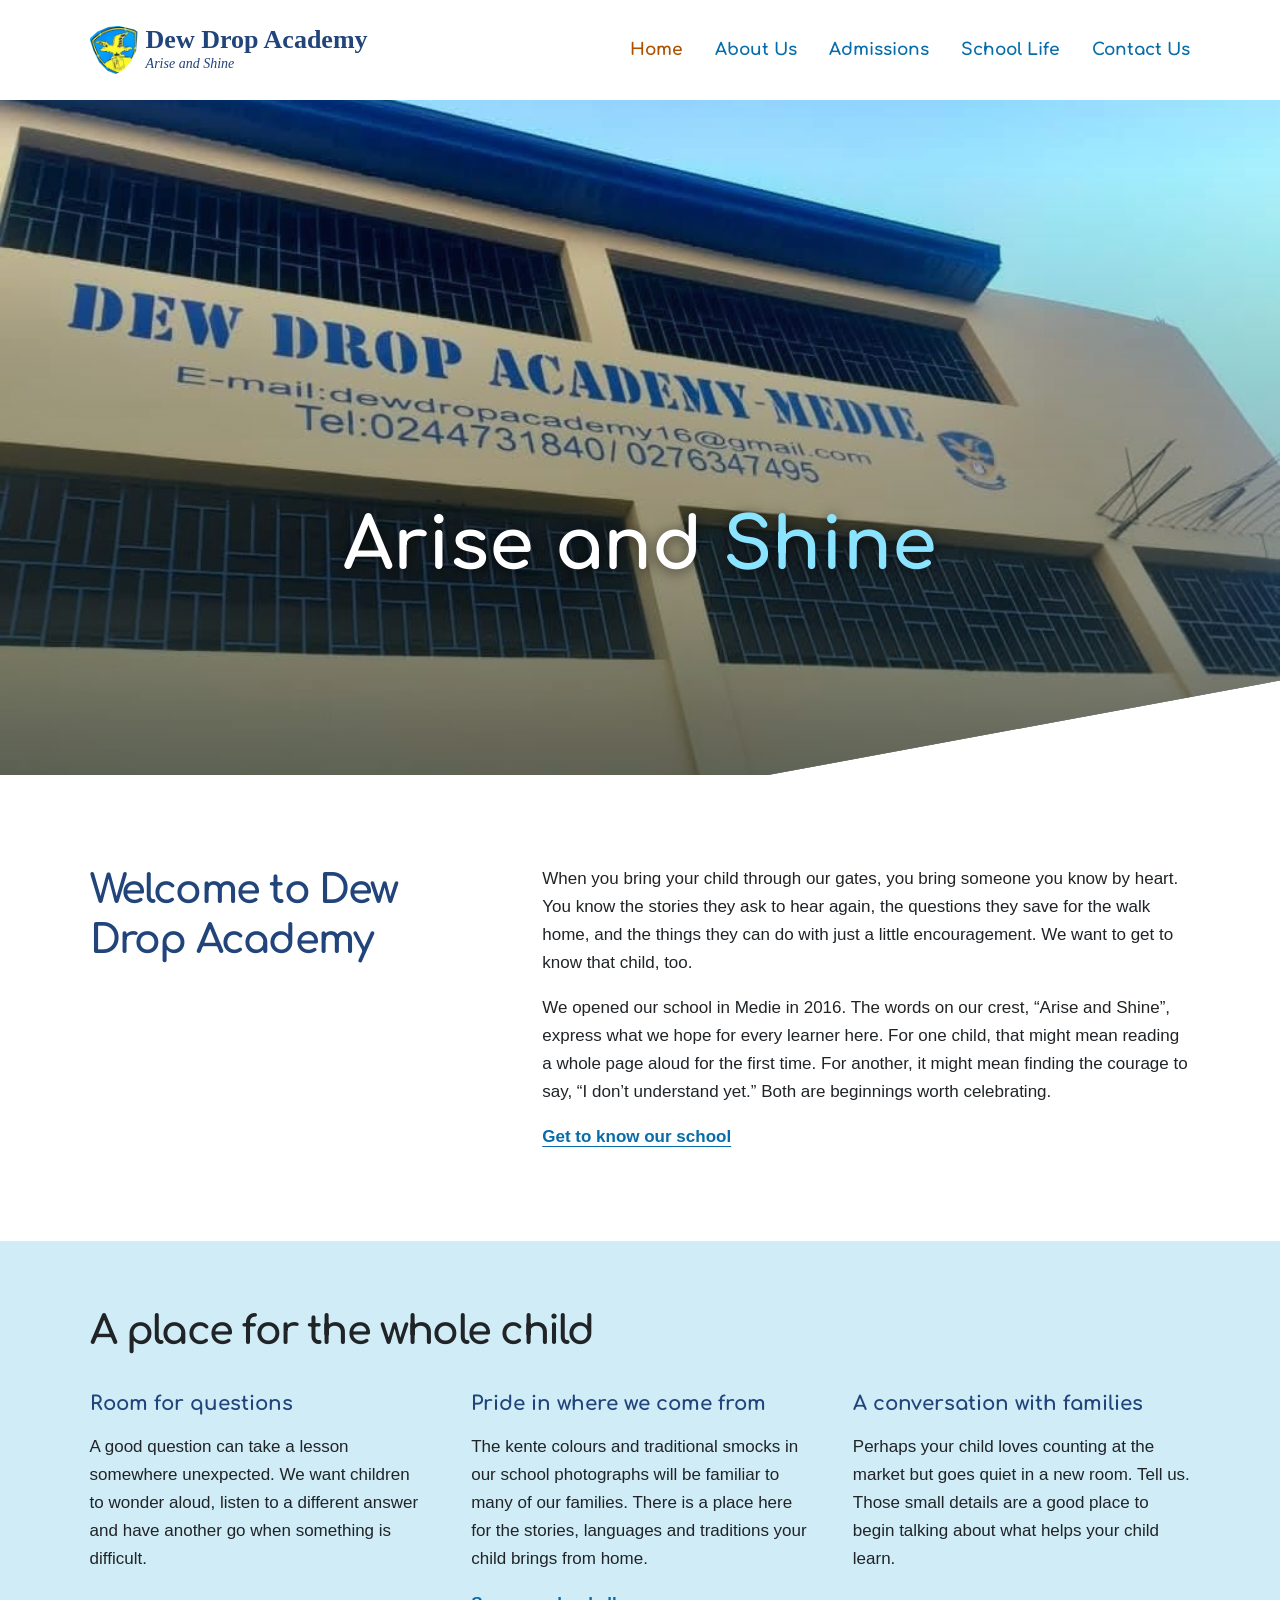
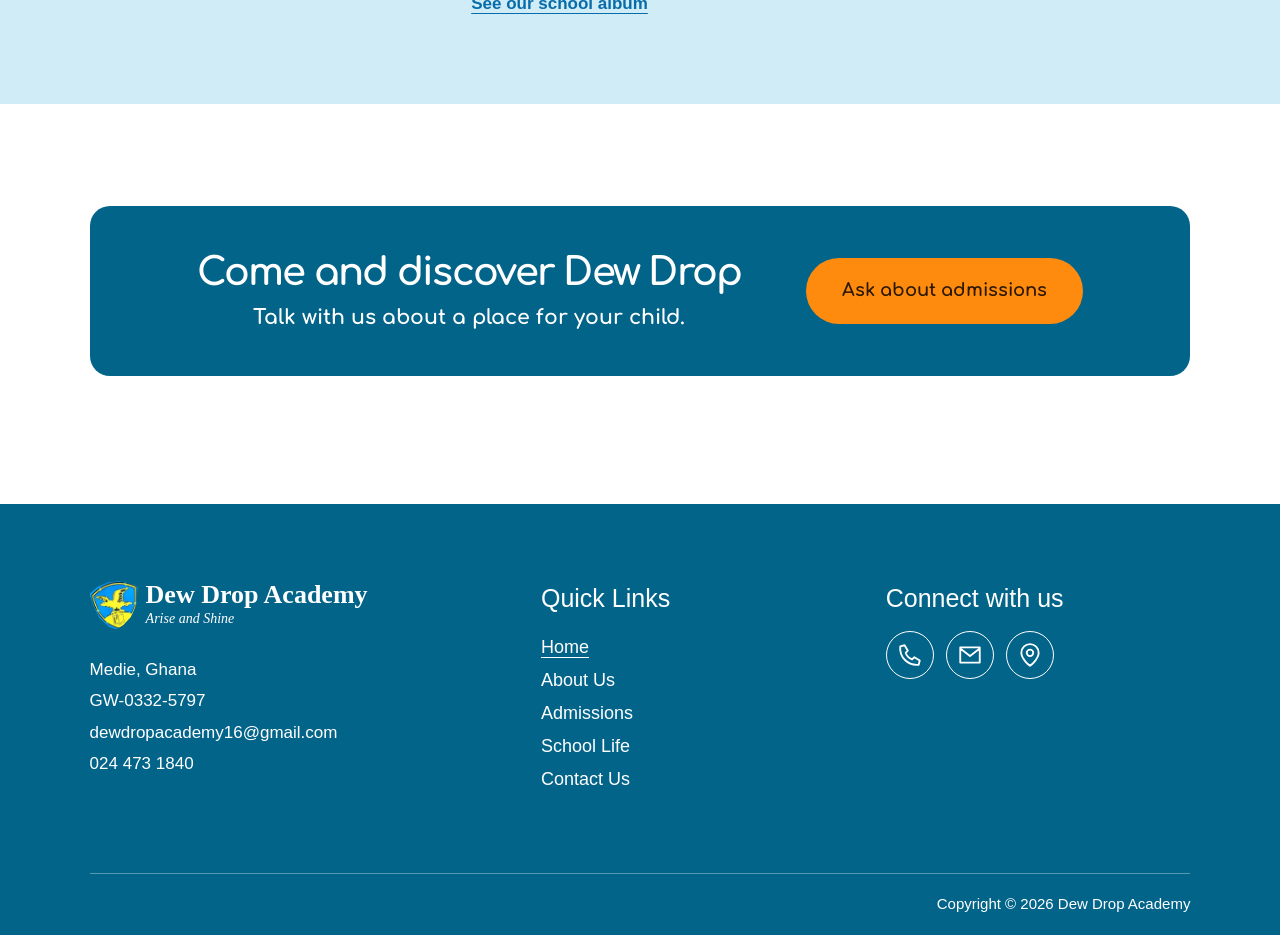
<file: index.html>
<!doctype html><html lang="en-GH"><head><meta charset="utf-8"><meta name="viewport" content="width=device-width,initial-scale=1"><meta name="theme-color" content="#112849"><meta name="description" content="Discover Dew Drop Academy in Medie, Ghana. Explore school life in pictures and contact the academy for enquiries."><title>Dew Drop Academy | Arise and Shine</title><link rel="icon" href="assets/shield.png"><link rel="stylesheet" href="style.css?v=f08547a111"><script defer src="assets/react.js"></script><script defer src="assets/react-dom.js"></script><script defer src="assets/material-ui.js"></script><script defer src="app.js?v=1e346b78d1"></script></head><body><div id="root"></div><noscript>Dew Drop Academy, Medie. Arise and Shine. Contact 0244731840 or dewdropacademy16@gmail.com.</noscript></body></html>
</file>
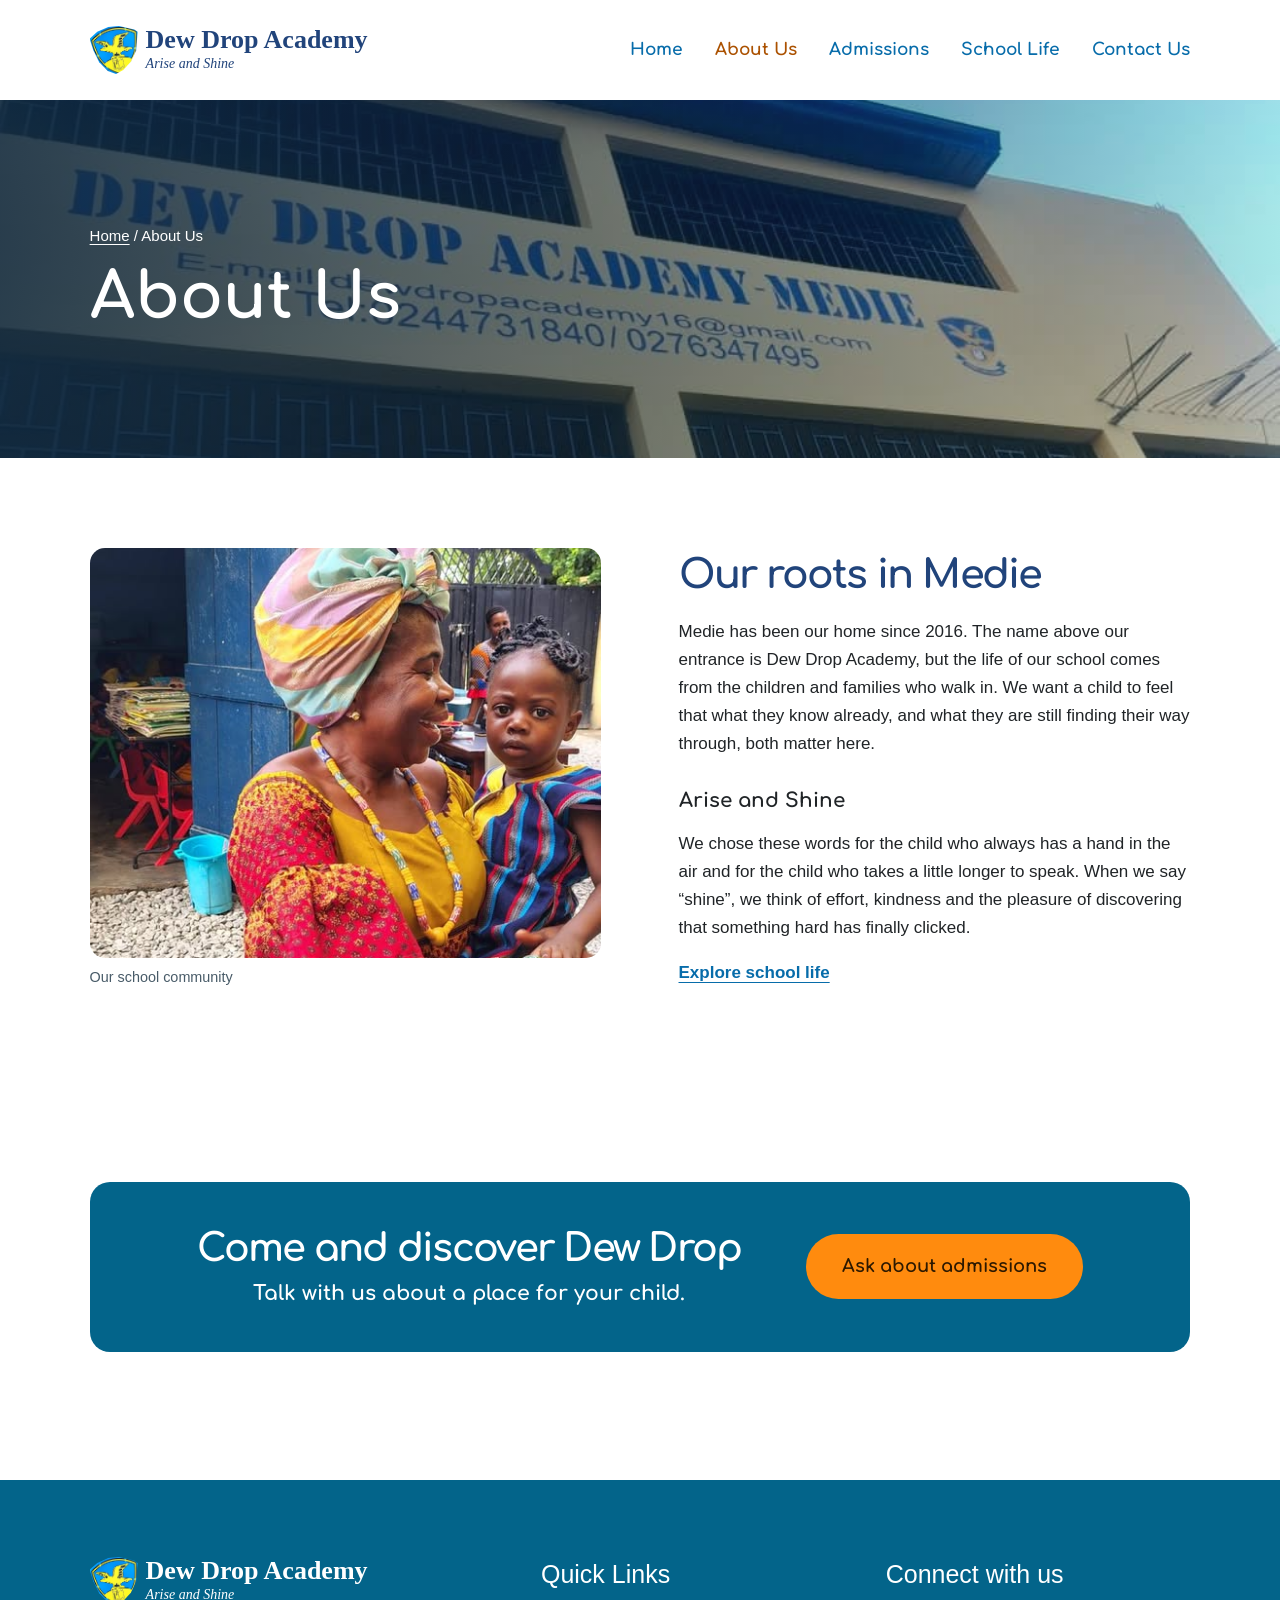
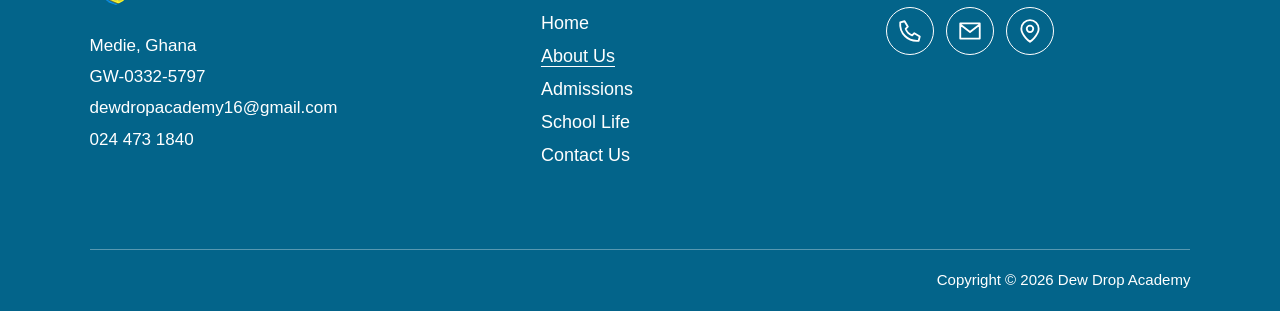
<file: about.html>
<!doctype html><html lang="en-GH"><head><meta charset="utf-8"><meta name="viewport" content="width=device-width,initial-scale=1"><meta name="theme-color" content="#112849"><meta name="description" content="Our campus, history and school motto in Medie, Ghana."><title>About Us | Dew Drop Academy</title><link rel="icon" href="assets/shield.png"><link rel="stylesheet" href="style.css?v=f08547a111"><script defer src="assets/react.js"></script><script defer src="assets/react-dom.js"></script><script defer src="assets/material-ui.js"></script><script defer src="app.js?v=1e346b78d1"></script></head><body data-page="about"><div id="root"></div><noscript>Dew Drop Academy, Medie. Arise and Shine. Contact 0244731840 or dewdropacademy16@gmail.com.</noscript></body></html>
</file>
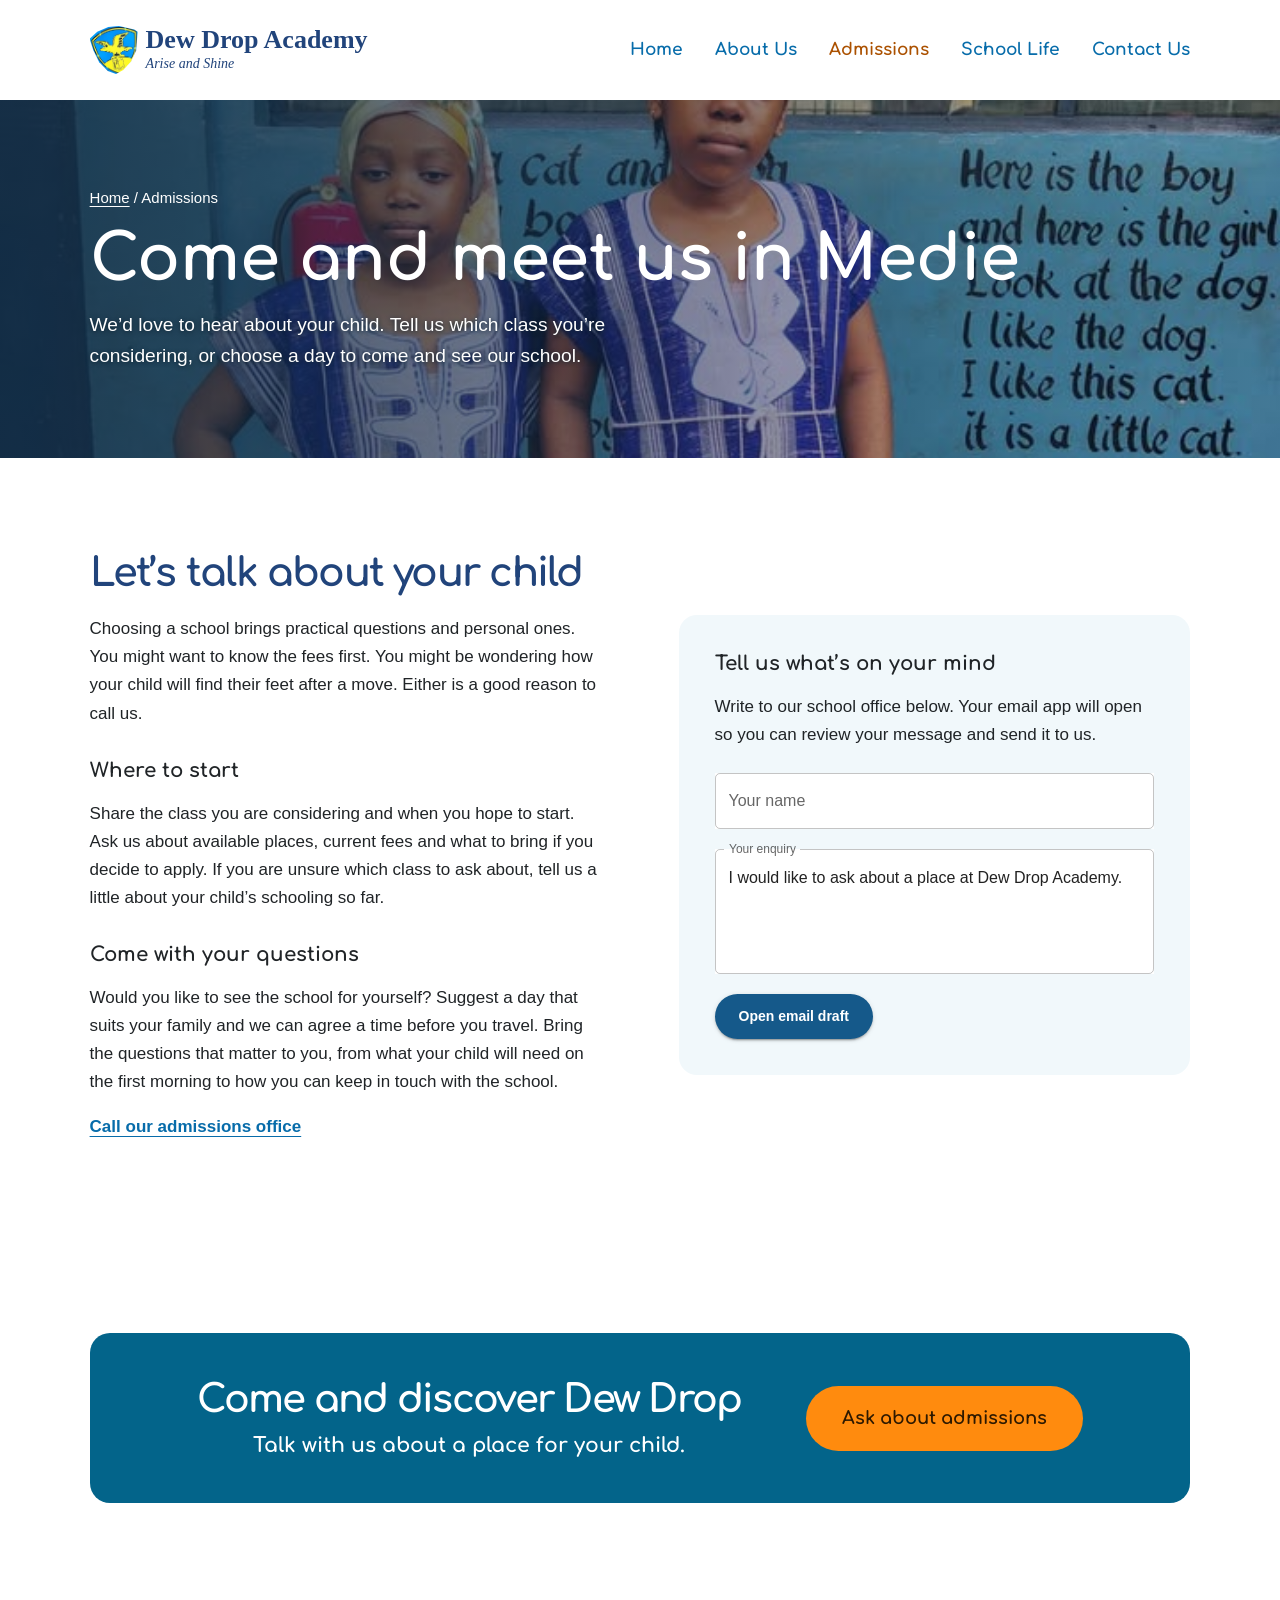
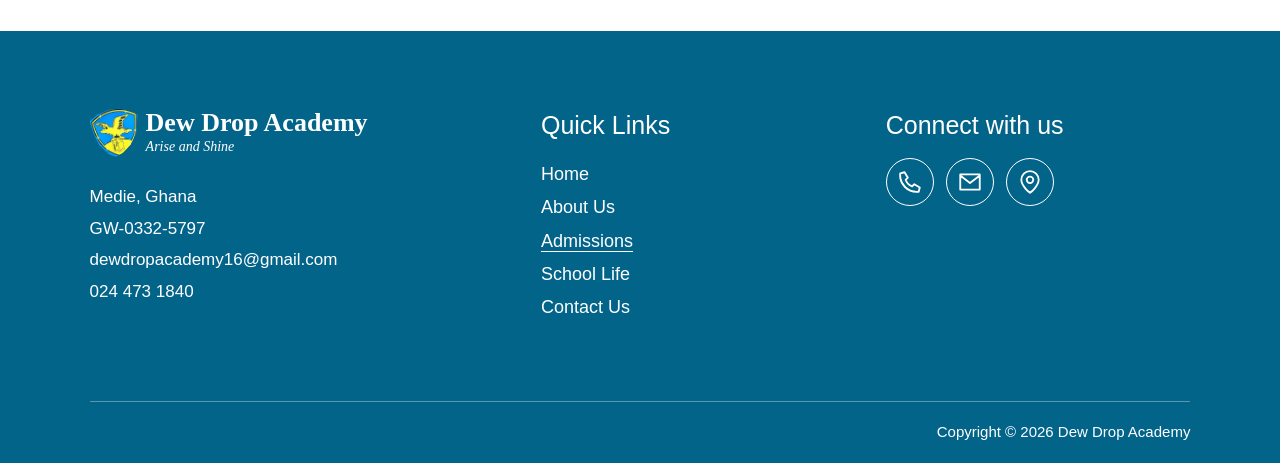
<file: admissions.html>
<!doctype html><html lang="en-GH"><head><meta charset="utf-8"><meta name="viewport" content="width=device-width,initial-scale=1"><meta name="theme-color" content="#112849"><meta name="description" content="Contact Dew Drop Academy about available places and arrange a campus visit."><title>Admissions | Dew Drop Academy</title><link rel="icon" href="assets/shield.png"><link rel="stylesheet" href="style.css?v=f08547a111"><script defer src="assets/react.js"></script><script defer src="assets/react-dom.js"></script><script defer src="assets/material-ui.js"></script><script defer src="app.js?v=1e346b78d1"></script></head><body data-page="admissions"><div id="root"></div><noscript>Dew Drop Academy, Medie. Arise and Shine. Contact 0244731840 or dewdropacademy16@gmail.com.</noscript></body></html>
</file>
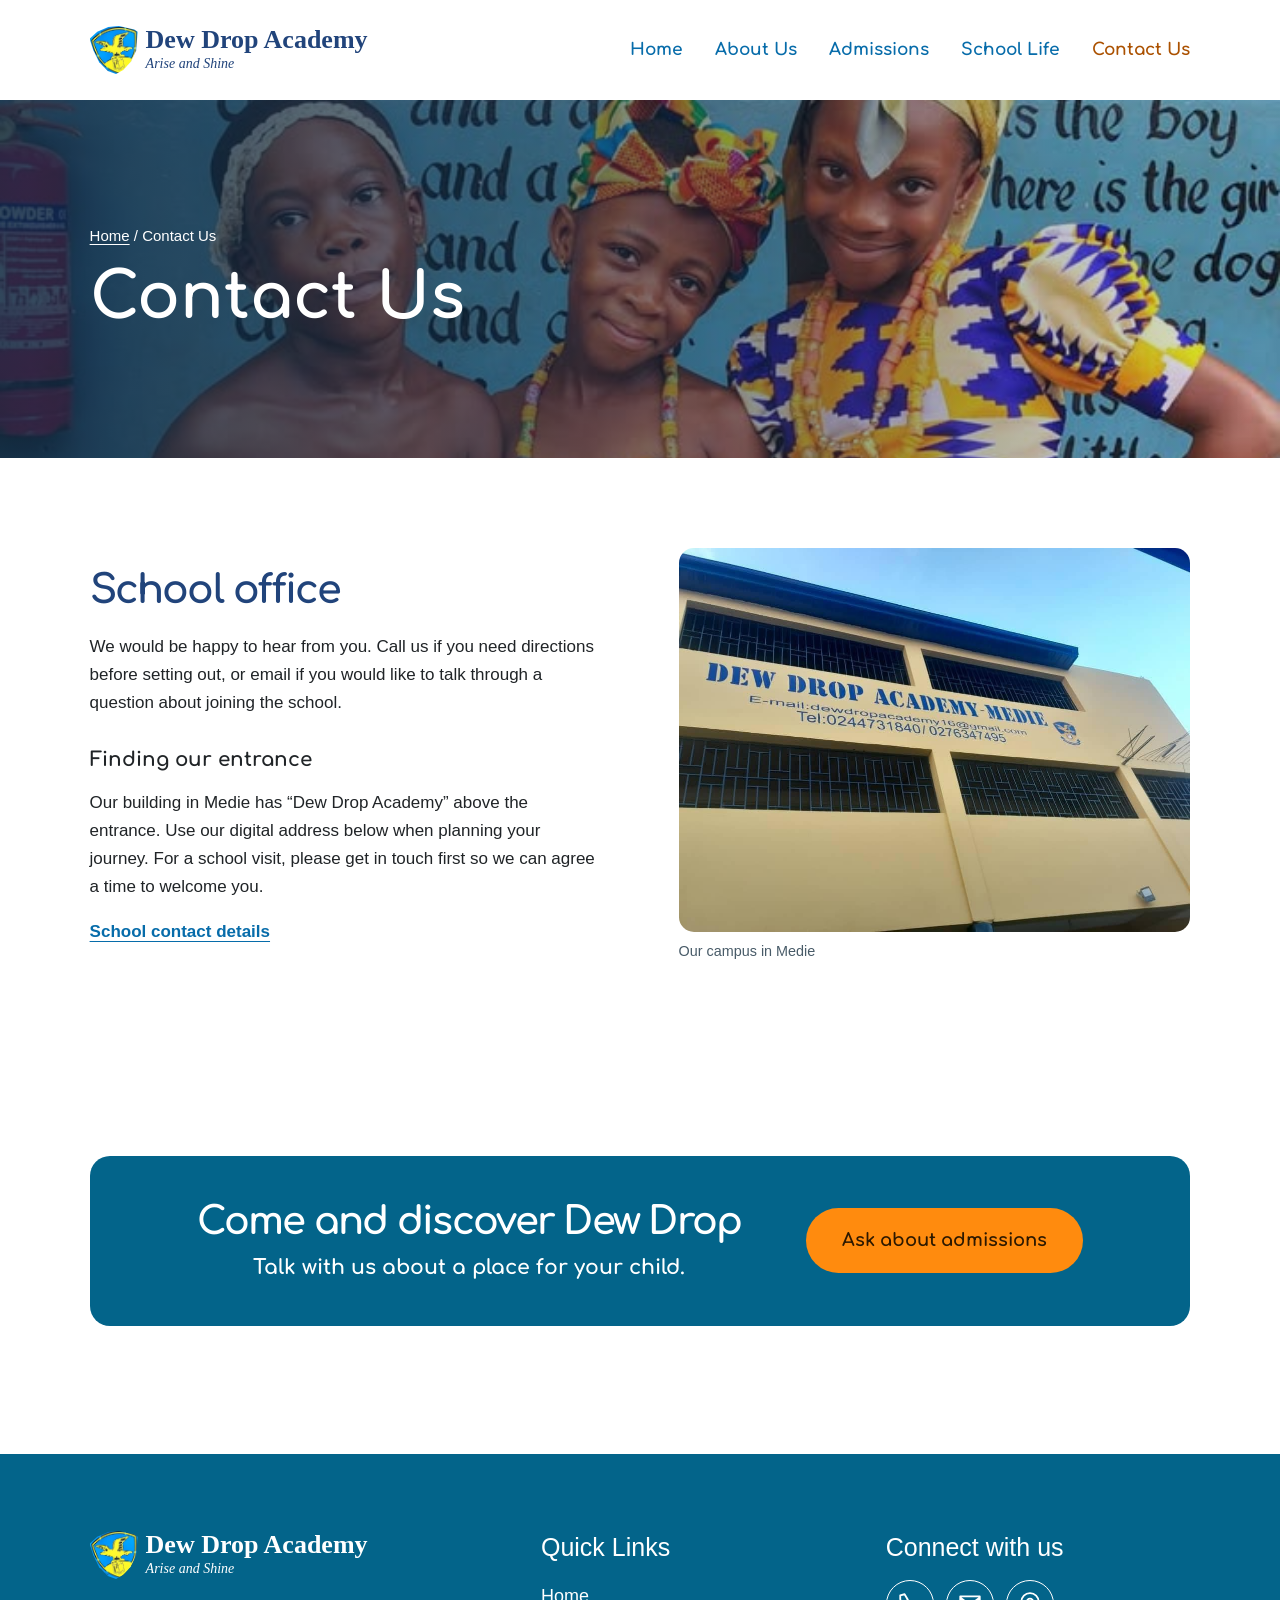
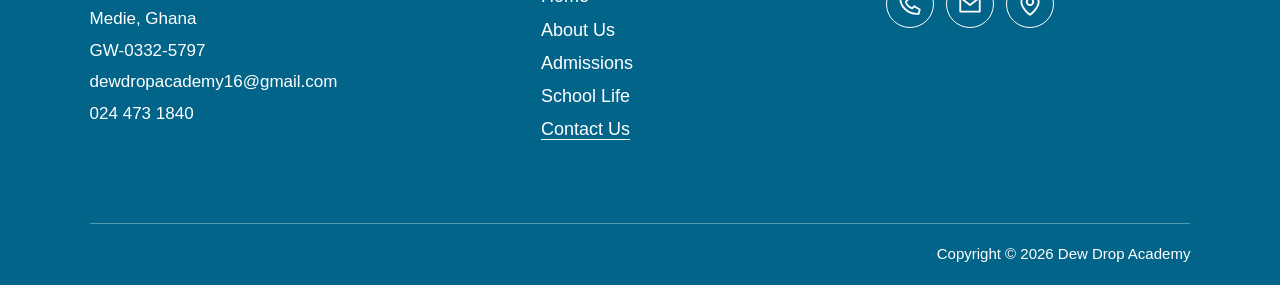
<file: contact.html>
<!doctype html><html lang="en-GH"><head><meta charset="utf-8"><meta name="viewport" content="width=device-width,initial-scale=1"><meta name="theme-color" content="#112849"><meta name="description" content="Phone, email and digital address for Dew Drop Academy in Medie."><title>Contact Us | Dew Drop Academy</title><link rel="icon" href="assets/shield.png"><link rel="stylesheet" href="style.css?v=f08547a111"><script defer src="assets/react.js"></script><script defer src="assets/react-dom.js"></script><script defer src="assets/material-ui.js"></script><script defer src="app.js?v=1e346b78d1"></script></head><body data-page="contact"><div id="root"></div><noscript>Dew Drop Academy, Medie. Arise and Shine. Contact 0244731840 or dewdropacademy16@gmail.com.</noscript></body></html>
</file>
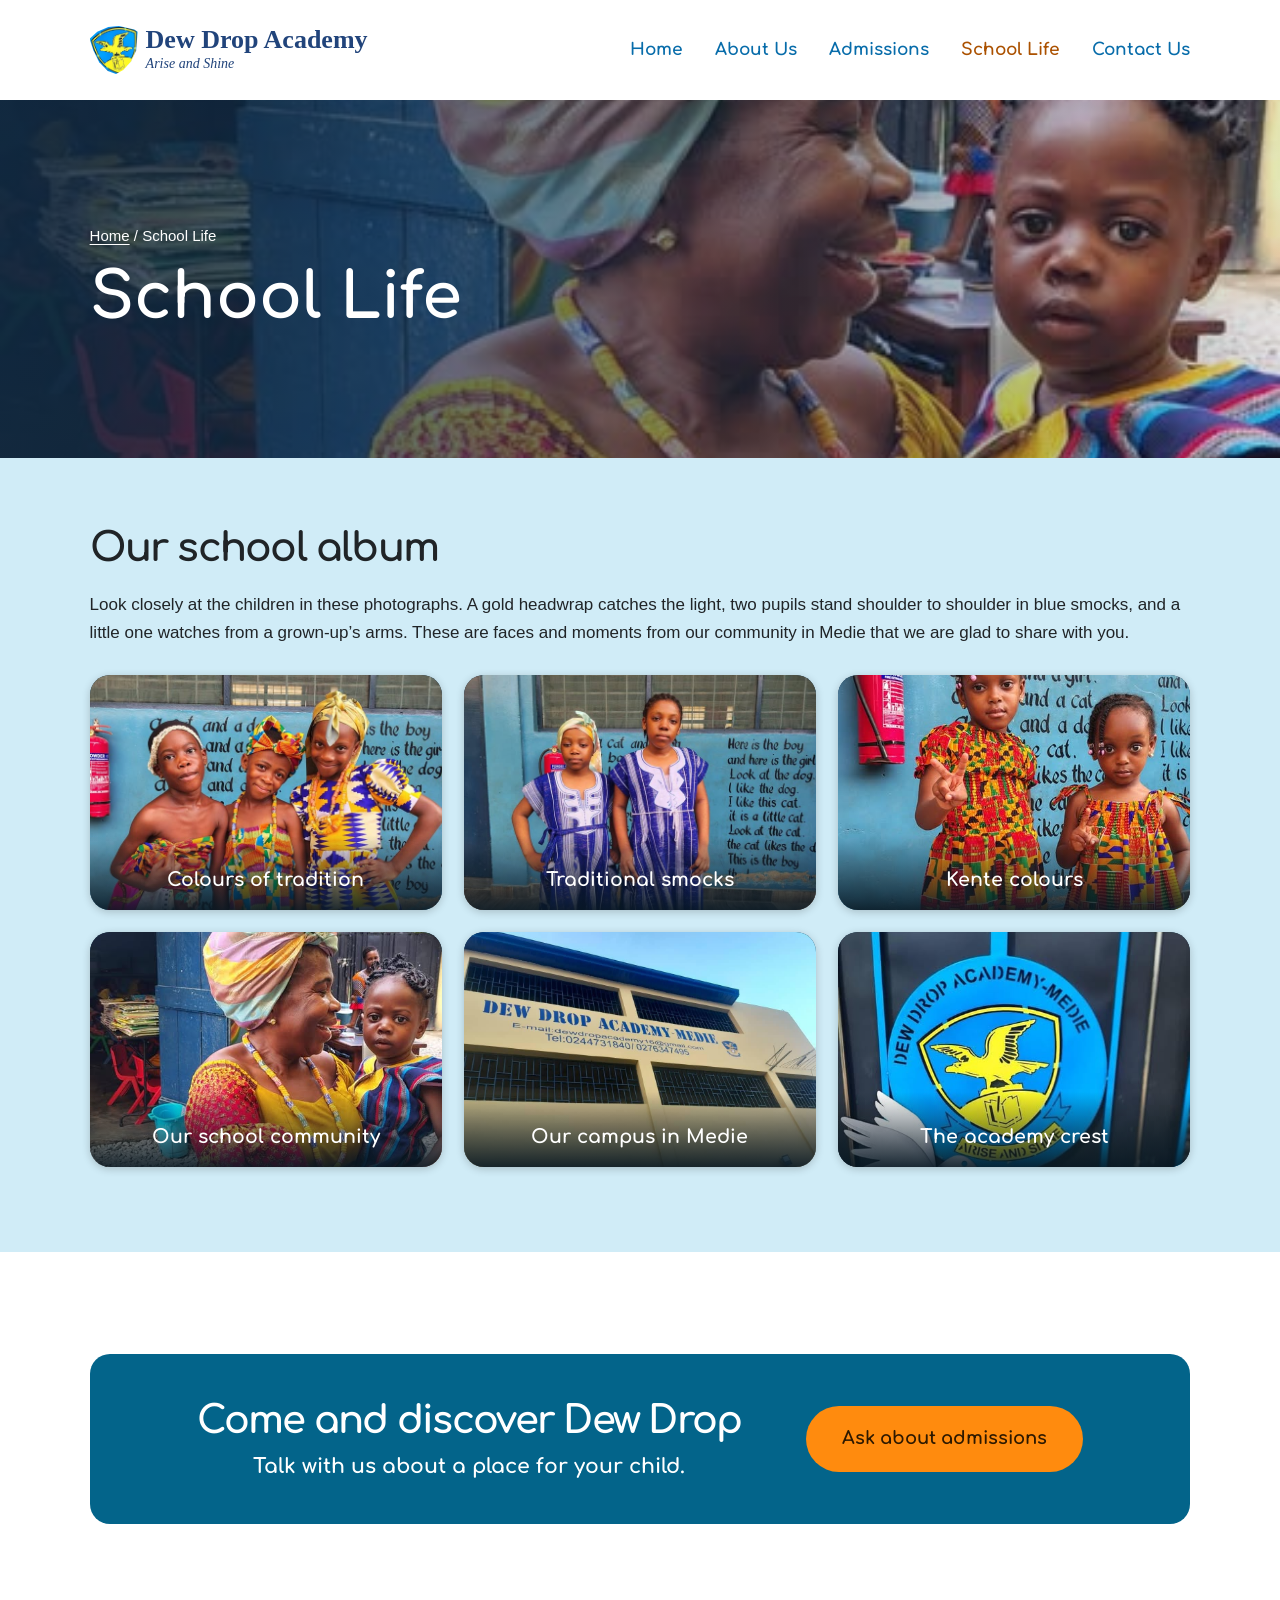
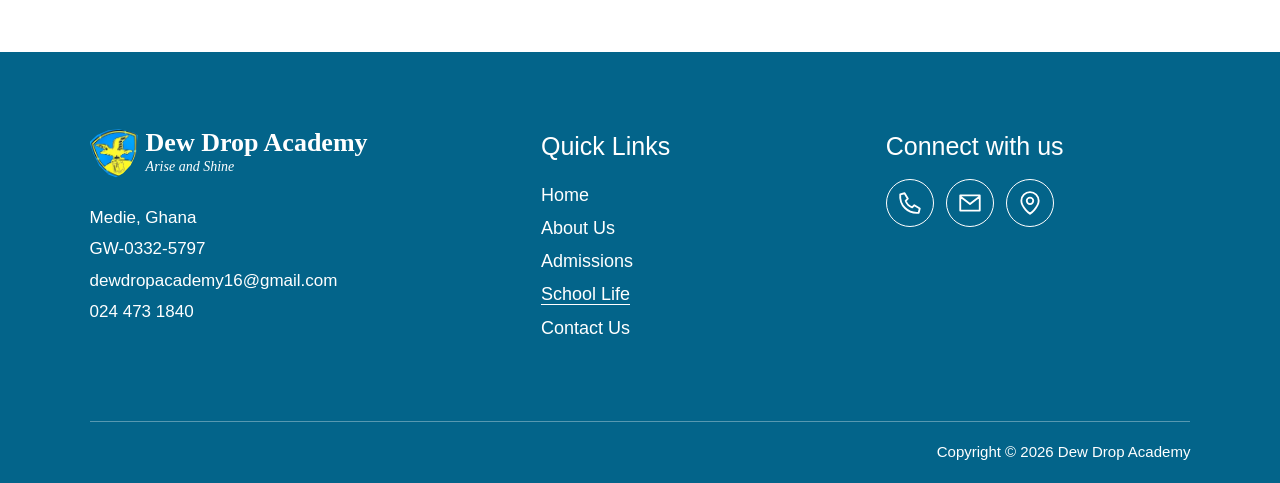
<file: school-life.html>
<!doctype html><html lang="en-GH"><head><meta charset="utf-8"><meta name="viewport" content="width=device-width,initial-scale=1"><meta name="theme-color" content="#112849"><meta name="description" content="Explore the colours, people and campus of Dew Drop Academy in photographs."><title>School Life | Dew Drop Academy</title><link rel="icon" href="assets/shield.png"><link rel="stylesheet" href="style.css?v=f08547a111"><script defer src="assets/react.js"></script><script defer src="assets/react-dom.js"></script><script defer src="assets/material-ui.js"></script><script defer src="app.js?v=1e346b78d1"></script></head><body data-page="school-life"><div id="root"></div><noscript>Dew Drop Academy, Medie. Arise and Shine. Contact 0244731840 or dewdropacademy16@gmail.com.</noscript></body></html>
</file>
<file: style.css>
@font-face{font-family:Comfortaa;src:url("assets/comfortaa.woff2");font-weight:400 700;font-display:swap}
:root{--blue:#076caa;--navy:#21447b;--orange:#ff8b0e;--sky:#d0ecf7;--round:Comfortaa,"Trebuchet MS",sans-serif}
*{box-sizing:border-box}html{scroll-behavior:smooth}body{margin:0;font:17px/1.65 Arial,sans-serif;color:#202427}a{color:inherit;text-decoration:none}button,a{touch-action:manipulation}a:focus-visible,button:focus-visible{outline:3px solid #0875af;outline-offset:4px}.wrap{width:min(1160px,86%);margin:auto}.skip{position:fixed;z-index:10;top:-90px;background:white;padding:12px}.skip:focus{top:0}svg{width:21px;height:21px;flex:none}
header{position:relative;background:#fff;z-index:3}.head,.brand,nav,.admissions,footer .wrap,.contact address>*,.lighthead,.lightfoot,.controls{display:flex;align-items:center}.head{height:100px;justify-content:space-between;gap:24px}.brand{gap:8px;color:var(--navy);font:bold 26px/1 Georgia,serif;white-space:nowrap}.brand img{width:48px;height:49px;clip-path:polygon(0% 27%,16% 13%,39% 3%,61% 1%,93% 8%,100% 13%,97% 51%,86% 74%,70% 91%,55% 99%,38% 93%,20% 75%,8% 51%)}.brand small{display:block;font:italic 14px/1.2 Georgia,serif;margin-top:3px}.head nav{gap:clamp(16px,2.5vw,42px)}nav a{font:700 17px/1.5 var(--round);color:var(--blue);padding:10px 0}nav a:hover,nav a[aria-current]{color:#ab5100}.menubtn.MuiIconButton-root,.mobile{display:none}
.hero{height:100svh;min-height:510px;position:relative;isolation:isolate;overflow:hidden;background:#304f65;display:grid;place-items:center;clip-path:polygon(0 0,100% 0,100% 86%,60% 100%,0 100%)}.slide{position:absolute;inset:0;width:100%;height:100%;object-fit:cover;object-position:50% 37%;opacity:0;transition:opacity 1s;z-index:-2}.slide.selected{opacity:1}.hero:after{content:'';position:absolute;inset:0;background:rgba(7,18,28,.39);z-index:-1}.hero h1{margin:0;color:white;text-align:center;font:700 clamp(46px,5.6vw,80px)/1.35 var(--round);text-shadow:0 2px 14px #0009}.hero h1 span{color:#8ae3ff}.playback{position:absolute;bottom:22%;right:5%;width:42px;height:42px;background:#10243299;border:1px solid #ffffffa6;border-radius:50%;color:white;font-size:17px;cursor:pointer}
.admissions{position:relative;justify-content:center;gap:5%;min-height:146px;margin-top:clamp(-156px,-17svh,-86px);padding:32px;background:#f7f7f7;border-radius:20px;box-shadow:0 3px 18px #0003}.admissions .orange{border-radius:99px;background:var(--orange);padding:18px 35px;color:#2f1b00;font:700 20px/1.4 var(--round)}.admissions .orange:hover{background:#ffa338}h2,h3{font-family:var(--round);line-height:1.27;margin:0}h2{font-size:clamp(29px,3.1vw,43px);letter-spacing:-.045em}
.about,.contact{display:grid;grid-template-columns:1fr 1fr;gap:6%;align-items:center;padding:105px 0}.about h2,.contact h2{color:var(--navy)}.campus{position:relative}.campus img{width:100%;aspect-ratio:1.64;object-fit:cover;display:block;border-radius:12px;box-shadow:0 2px 12px #0003}.campus span{display:flex;align-items:center;gap:6px;position:absolute;bottom:14px;left:14px;background:#fff;padding:4px 12px;border-radius:15px;font-size:14px}.campus svg{width:15px}.textlink{font-weight:bold;color:var(--blue);text-decoration:underline;text-underline-offset:4px}.gallery{padding:65px 0 85px;background:var(--sky)}.grid{display:grid;grid-template-columns:repeat(3,1fr);gap:22px;margin-top:28px}.grid button{position:relative;overflow:hidden;display:block;border:0;background:#173955;border-radius:20px;padding:0;text-align:center;cursor:pointer;box-shadow:0 2px 9px #0003}.grid img{width:100%;aspect-ratio:1.5;display:block;object-fit:cover;object-position:center 35%}.grid span{position:absolute;inset:auto 0 0;color:white;padding:32px 12px 16px;background:linear-gradient(transparent,#071722e6);font:700 19px/1.4 var(--round)}.grid button:hover span{text-decoration:underline}.contact address{font-style:normal;display:grid;gap:14px}.contact address>*{gap:12px;overflow-wrap:anywhere}.contact address svg{color:var(--blue)}.contact address a:hover{text-decoration:underline}footer{padding:38px 0;background:#f2f8fb}footer .wrap,.lighthead,.lightfoot{justify-content:space-between;gap:20px}footer nav{gap:17px;flex-wrap:wrap}footer nav a{font-size:14px}.lightbox{padding:16px;background:white}.lightbox>img{display:block;max-width:100%;max-height:65vh;object-fit:contain;margin:auto}.lighthead{margin-bottom:12px}.lightfoot{margin-top:12px}.controls{gap:8px}.controls button{width:40px;height:40px;border:1px solid #c8d7e0}
@media(max-width:840px){.wrap{width:90%}.head{height:86px}.head nav{display:none}.menubtn.MuiIconButton-root{display:inline-flex;color:var(--blue)}.mobile{display:grid;position:absolute;inset:100% 0 auto;background:white;padding:5px 5% 15px;box-shadow:0 4px 8px #0002}.about,.contact{gap:5%;padding:65px 0}.grid{grid-template-columns:repeat(2,1fr)}footer .wrap{align-items:flex-start;flex-direction:column}}
@media(max-width:600px){.head{height:88px}.brand{font-size:23px}.hero{min-height:425px;height:84svh;clip-path:polygon(0 0,100% 0,100% 91%,50% 100%,0 100%)}.hero h1{font-size:clamp(35px,9vw,52px)}.admissions{flex-direction:column;gap:15px;padding:24px 15px;margin-top:-48px;text-align:center}.admissions .orange{font-size:17px;padding:13px 26px}.playback{bottom:14%}.about,.contact{grid-template-columns:1fr;gap:26px;padding:56px 0}.gallery{padding:45px 0}.grid{gap:13px}.grid img{aspect-ratio:1}.grid span{font-size:14px}.contact address{font-size:16px}footer nav{gap:12px}}
@media(prefers-reduced-motion:reduce){html{scroll-behavior:auto}.slide{transition:none}}
.page-banner{position:relative;isolation:isolate;display:grid;align-items:end;min-height:clamp(240px,28vw,370px);overflow:hidden;color:white;background:#1c4563}
.page-banner>img{position:absolute;inset:0;z-index:-2;width:100%;height:100%;object-fit:cover;object-position:center 36%}
.page-banner::after{content:"";position:absolute;inset:0;z-index:-1;background:linear-gradient(90deg,#102a42dc,#102a4270 64%,#102a421c)}
.page-banner .wrap{padding:48px 0;font-size:15px}.page-banner a{text-decoration:underline;text-underline-offset:3px}
.page-banner h1{margin:12px 0 0;font:700 clamp(38px,5vw,68px)/1.15 var(--round)}
.inside-pair{display:grid;grid-template-columns:minmax(0,1fr) minmax(0,1fr);align-items:center;gap:7%;padding:clamp(48px,7vw,96px) 0}
.inside-pair h2{color:var(--navy)}.inside-pair article h3{margin-top:30px}.inside-pair p{max-width:56ch}
.school-photo{margin:0}.school-photo img{width:100%;max-height:410px;object-fit:cover;object-position:50% 30%;border-radius:15px;display:block}.school-photo figcaption{font-size:.9rem;margin-top:8px;color:#485b68}
.enquiry{padding:clamp(20px,3vw,36px);background:#f1f8fb;border-radius:18px}.enquiry form{display:grid;gap:20px;margin-top:24px}.enquiry .MuiTextField-root{background:white}.enquiry button{justify-self:start;border-radius:30px;padding:10px 24px}
.details dt{margin-top:16px;font-weight:bold}.details dd{margin:0;overflow-wrap:anywhere}.details a{color:var(--blue);text-decoration:underline;text-underline-offset:3px}
@media(max-width:740px){.inside-pair{grid-template-columns:minmax(0,1fr);gap:32px}.page-banner .wrap{padding:32px 0}.school-photo img{max-height:310px}}
.hero{height:clamp(450px,75svh,780px);min-height:0}.building-photo{position:absolute;inset:0;z-index:-2;width:100%;height:100%;object-fit:cover;object-position:50% 36%}
.hero:after{background:linear-gradient(180deg,transparent 10%,#10243230 35%,#10243288)}
.hero h1{align-self:end;margin-bottom:clamp(135px,20svh,210px)}
.family-welcome{display:grid;grid-template-columns:minmax(0,.72fr) minmax(0,1.28fr);align-items:start;gap:8%;padding:clamp(55px,7vw,100px) 0}.family-welcome h2{color:var(--navy)}.family-welcome p:first-child{margin-top:0}
.family-columns{display:grid;grid-template-columns:repeat(3,minmax(0,1fr));gap:4%;margin-top:35px}.family-columns h3{color:var(--navy)}
@media(max-width:740px){.hero{height:clamp(320px,54svh,500px)}.hero h1{margin-bottom:85px}.family-welcome,.family-columns{grid-template-columns:1fr;gap:22px}.family-columns p{margin-bottom:0}.family-columns a{display:inline-block;margin-top:12px}}

.page-banner .banner-intro{max-width:53ch;margin:12px 0 0;font-size:clamp(16px,1.5vw,20px);text-shadow:0 1px 4px #102432}
.school-footer{padding:clamp(44px,8vw,120px) 0 0;background:white}
.school-footer .footer-invite{display:flex;align-items:center;justify-content:center;gap:clamp(24px,5vw,76px);min-height:170px;padding:30px;border-radius:20px;background:#03648a;color:white;text-align:center}
.footer-invite h2{font-size:clamp(25px,3vw,40px)}.footer-invite p{margin:7px 0 0;font:700 clamp(16px,1.6vw,22px)/1.4 var(--round)}
.footer-invite .footer-button{flex:none;background:#ff8b0e;color:#2d1900;border-radius:100px;padding:20px 36px;font:700 18px/1.4 var(--round)}.footer-invite .footer-button:hover{background:#ffa338}
.footer-band{margin-top:clamp(60px,10vw,155px);background:#03648a;color:white}
.school-footer .footer-columns{display:grid;grid-template-columns:1.35fr 1fr 1fr;align-items:start;gap:40px;padding:clamp(44px,6vw,84px) 0}
.footer-columns .brand{color:white;width:fit-content}.footer-columns address{font-style:normal;margin-top:24px;line-height:1.85;overflow-wrap:anywhere}
.footer-columns h2{font:500 25px/1.4 Arial,sans-serif;letter-spacing:normal;margin:0 0 15px}
.footer-columns nav{display:grid;justify-items:start;gap:0}.footer-columns nav a{padding:4px 0;color:white;font:400 18px/1.4 Arial,sans-serif}
.footer-columns a:hover,.footer-columns nav a[aria-current]{text-decoration:underline;text-underline-offset:4px}
.footer-icons{display:flex;gap:12px;flex-wrap:wrap}.footer-icons a{display:grid;place-items:center;border:1.5px solid white;border-radius:50%;width:48px;height:48px}.footer-icons svg{width:26px;height:26px}
.school-footer .footer-credit{display:block;text-align:right;border-top:1px solid #ffffff55;padding:18px 0;font-size:15px}.footer-band a:focus-visible{outline-color:white}
@media(max-width:740px){.school-footer .footer-invite{flex-direction:column;gap:18px}.school-footer .footer-columns{grid-template-columns:1fr;gap:32px}.school-footer .footer-credit{text-align:left}}
</file>
